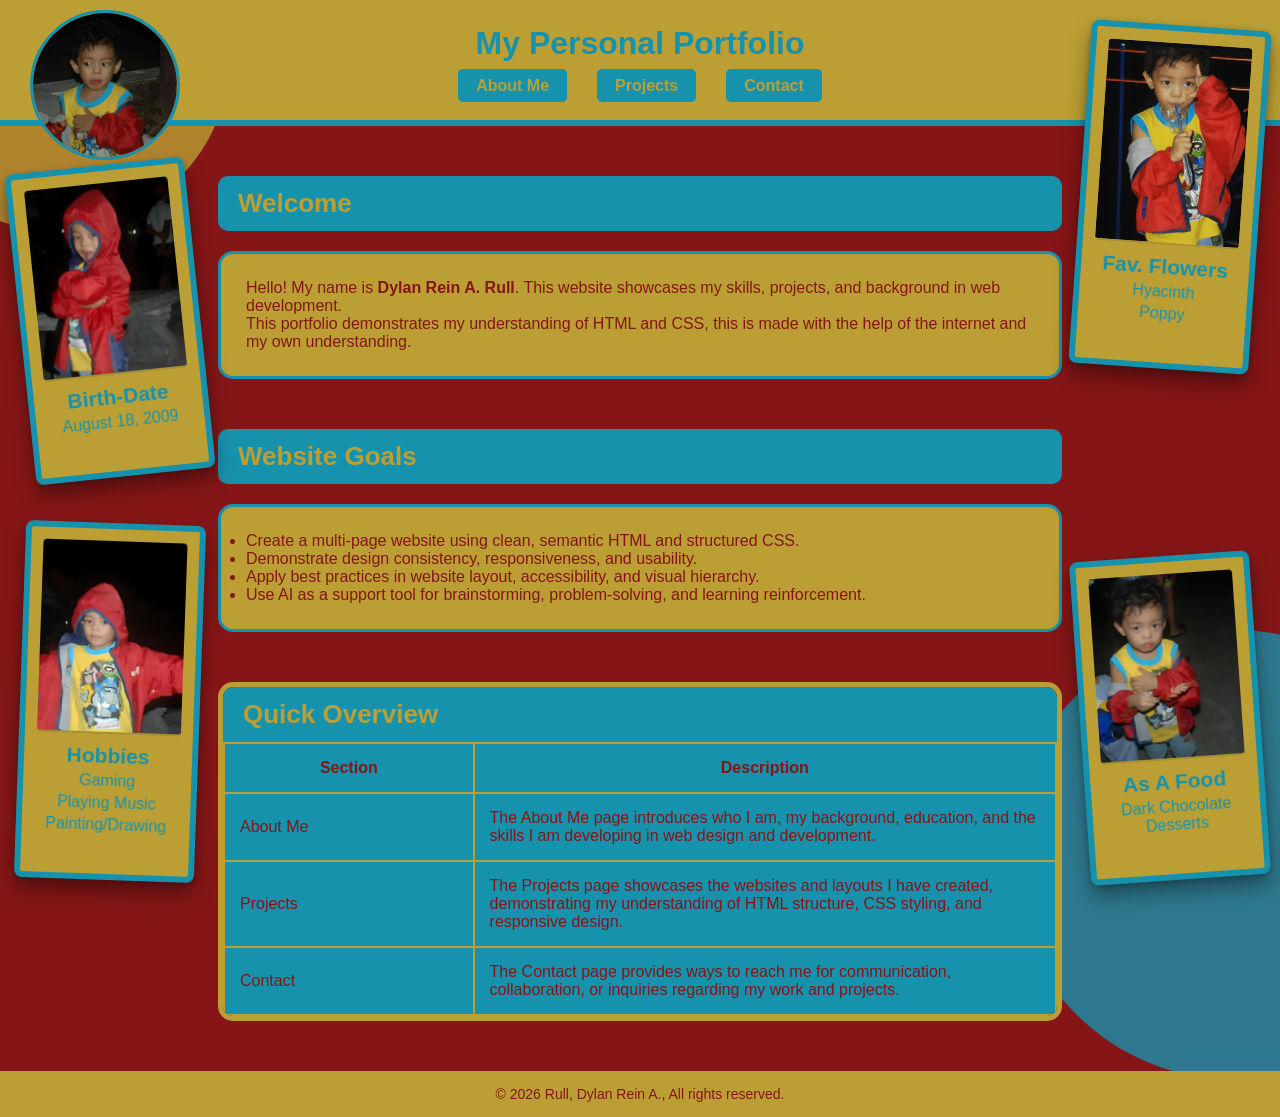
<file: index.html>
<!DOCTYPE html>
<html lang="en">
<head>
    <meta charset="UTF-8">
    <title>My Personal Portfolio</title>
    <meta name="viewport" content="width=device-width, initial-scale=1.0">
    <link rel="stylesheet" href="styles.css">
</head>

<body>

<header>
<img src="assets/profile.jpg" alt="Profile Photo" class="header-profile">
    <h1>My Personal Portfolio</h1>
    <nav>
        <ul>
            <li><a href="about.html" target="_blank">About Me</a></li>
            <li><a href="projects.html" target="_blank">Projects</a></li>
            <li><a href="contact.html" target="_blank">Contact</a></li>
        </ul>
    </nav>
</header>

<main>
   <section>
    <h2>Welcome</h2>
    <div class="content-box">
        <p>Hello! My name is <strong>Dylan Rein A. Rull</strong>. This website showcases my skills, projects, and background in web development.</p>
        <p>This portfolio demonstrates my understanding of HTML and CSS, this is made with the help of the internet and my own understanding.</p>
    </div>
</section>

<section>
    <h2>Website Goals</h2>
    <div class="content-box">
        <ul>
            <li>Create a multi-page website using clean, semantic HTML and structured CSS.</li>
            <li>Demonstrate design consistency, responsiveness, and usability.</li>
            <li>Apply best practices in website layout, accessibility, and visual hierarchy.</li>
            <li>Use AI as a support tool for brainstorming, problem-solving, and learning reinforcement.</li>
        </ul>
    </div>
</section>

<div class="corner-photos">

    <div class="photo-card top-left">
        <img src="assets/photo1.png" alt="Mini Dylan">
					<h3>Birth-Date</h3>
                    <p>August 18, 2009</p>
    </div>

    <div class="photo-card top-right">
        <img src="assets/photo2.png" alt="Mini Dylan">
							<h3>Fav. Flowers</h3>
                    <p>Hyacinth</p>
					<p>Poppy</p>
    </div>

    <div class="photo-card bottom-left">
        <img src="assets/photo3.png" alt="Mini Dylan">
							<h3>Hobbies</h3>
                    <p>Gaming</p> <p>Playing Music</p> <p>Painting/Drawing</p>
    </div>

    <div class="photo-card bottom-right">
        <img src="assets/photo4.png" alt="Mini Dylan">
							<h3>As A Food</h3>
                    <p>Dark Chocolate Desserts</p>
    </div>

</div>

    <section class="quick-overview">
        <h2>Quick Overview</h2>
        <table>
            <thead>
                <tr>
                    <th>Section</th>
                    <th>Description</th>
                </tr>
            </thead>
            <tbody>
                <tr>
                    <td>About Me</td>
                    <td>The About Me page introduces who I am, my background, education, and the skills I am developing in web design and development.</td>
                </tr>
                <tr>
                    <td>Projects</td>
                    <td>The Projects page showcases the websites and layouts I have created, demonstrating my understanding of HTML structure, CSS styling, and responsive design.</td>
                </tr>
                <tr>
                    <td>Contact</td>
                    <td>The Contact page provides ways to reach me for communication, collaboration, or inquiries regarding my work and projects.</td>
                </tr>
            </tbody>
        </table>
    </section>
</main>

<footer>
    <p>&copy; 2026 Rull, Dylan Rein A., All rights reserved.</p>
</footer>
</body>
</html>
</file>
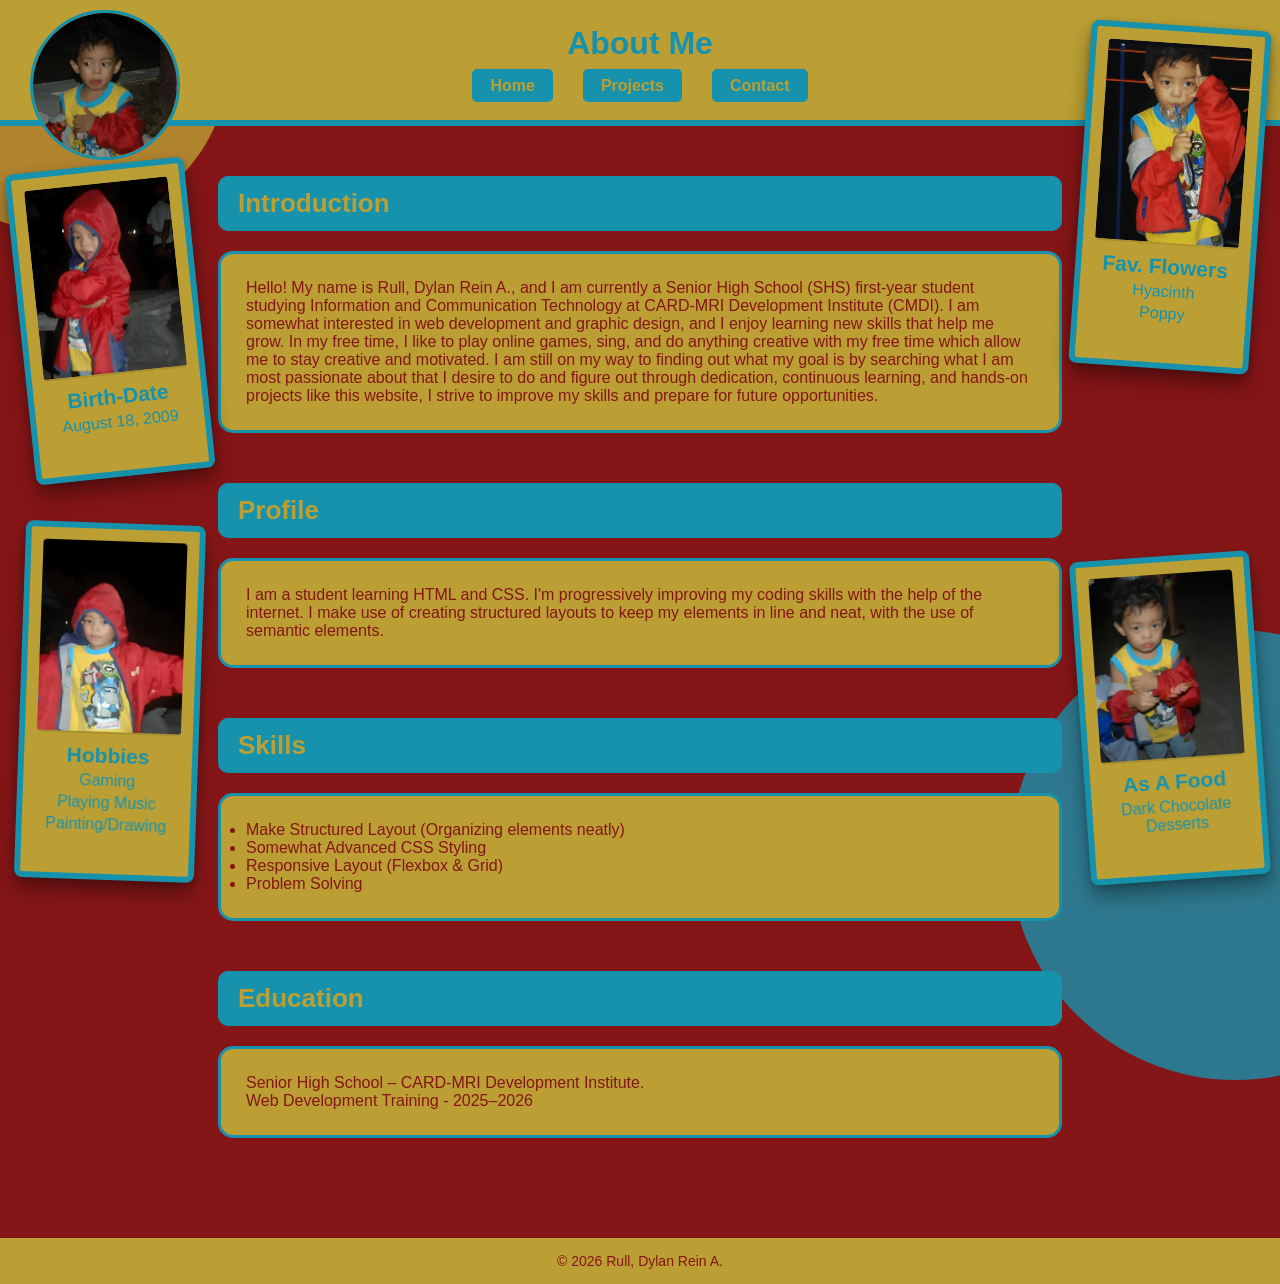
<file: about.html>
<!DOCTYPE html>
<html lang="en">
<head>
    <meta charset="UTF-8">
    <title>About Me</title>
    <meta name="viewport" content="width=device-width, initial-scale=1.0">
    <link rel="stylesheet" href="styles.css">
</head>

<body>

<header>
    <img src="assets/profile.jpg" alt="Profile Photo" class="header-profile">

    <div class="header-text">
        <h1>About Me</h1>
        <nav>
            <ul>
                <li><a href="index.html" target="_blank">Home</a></li>
                <li><a href="projects.html" target="_blank">Projects</a></li>
                <li><a href="contact.html" target="_blank">Contact</a></li>
            </ul>
        </nav>
    </div>
</header>

<div class="corner-photos">

    <div class="photo-card top-left">
        <img src="assets/photo1.png" alt="Mini Dylan">
					<h3>Birth-Date</h3>
                    <p>August 18, 2009</p>
    </div>

    <div class="photo-card top-right">
        <img src="assets/photo2.png" alt="Mini Dylan">
							<h3>Fav. Flowers</h3>
                    <p>Hyacinth</p>
					<p>Poppy</p>
    </div>

    <div class="photo-card bottom-left">
        <img src="assets/photo3.png" alt="Mini Dylan">
							<h3>Hobbies</h3>
                    <p>Gaming</p> <p>Playing Music</p> <p>Painting/Drawing</p>
    </div>

    <div class="photo-card bottom-right">
        <img src="assets/photo4.png" alt="Mini Dylan">
							<h3>As A Food</h3>
                    <p>Dark Chocolate Desserts</p>
    </div>

</div>

</div>

<main>
	<!-- Get To Know Me--!>
	<section>
	     <h2>Introduction</h2>
		 <div class="content-box">
		 <p>Hello! My name is Rull, Dylan Rein A., and I am currently a Senior High School (SHS) first-year student
		 studying Information and Communication Technology at CARD-MRI Development Institute (CMDI). I am somewhat interested in
		 web development and graphic design, and I enjoy learning new skills that help me grow. In my free time, I like
		 to play online games, sing, and do anything creative with my free time which allow me to stay creative and motivated.
		 I am still on my way to finding out what my goal is by searching what I am most passionate about that I desire to do and
		 figure out through dedication, continuous learning, and hands-on projects like this website, I strive to improve my skills
		 and prepare for future opportunities.</p>
		 </div>
		 </section>

    <!-- Profile Section -->
<section>
    <h2>Profile</h2>
    <div class="content-box">
        <p>
            I am a student learning HTML and CSS. I'm progressively improving my coding skills with the help of the internet.
			I make use of creating structured layouts to keep my elements in line and neat, with the use of semantic elements.
        </p>
    </div>
</section>

    <!-- Skills Section -->
    <section>
        <h2>Skills</h2>
        <div class="content-box">
            <ul>
                <li>Make Structured Layout (Organizing elements neatly)</li>
                <li>Somewhat Advanced CSS Styling</li>
                <li>Responsive Layout (Flexbox & Grid)</li>
                <li>Problem Solving</li>
            </ul>
        </div>
    </section>

    <!-- Education Section -->
    <section>
        <h2>Education</h2>
        <div class="content-box">
            <p>Senior High School – CARD-MRI Development Institute.</p>
            <p>Web Development Training - 2025–2026</p>
        </div>
    </section>



</main>

<footer>
    <p>&copy; 2026 Rull, Dylan Rein A.</p>
</footer>

</body>
</html>
</file>
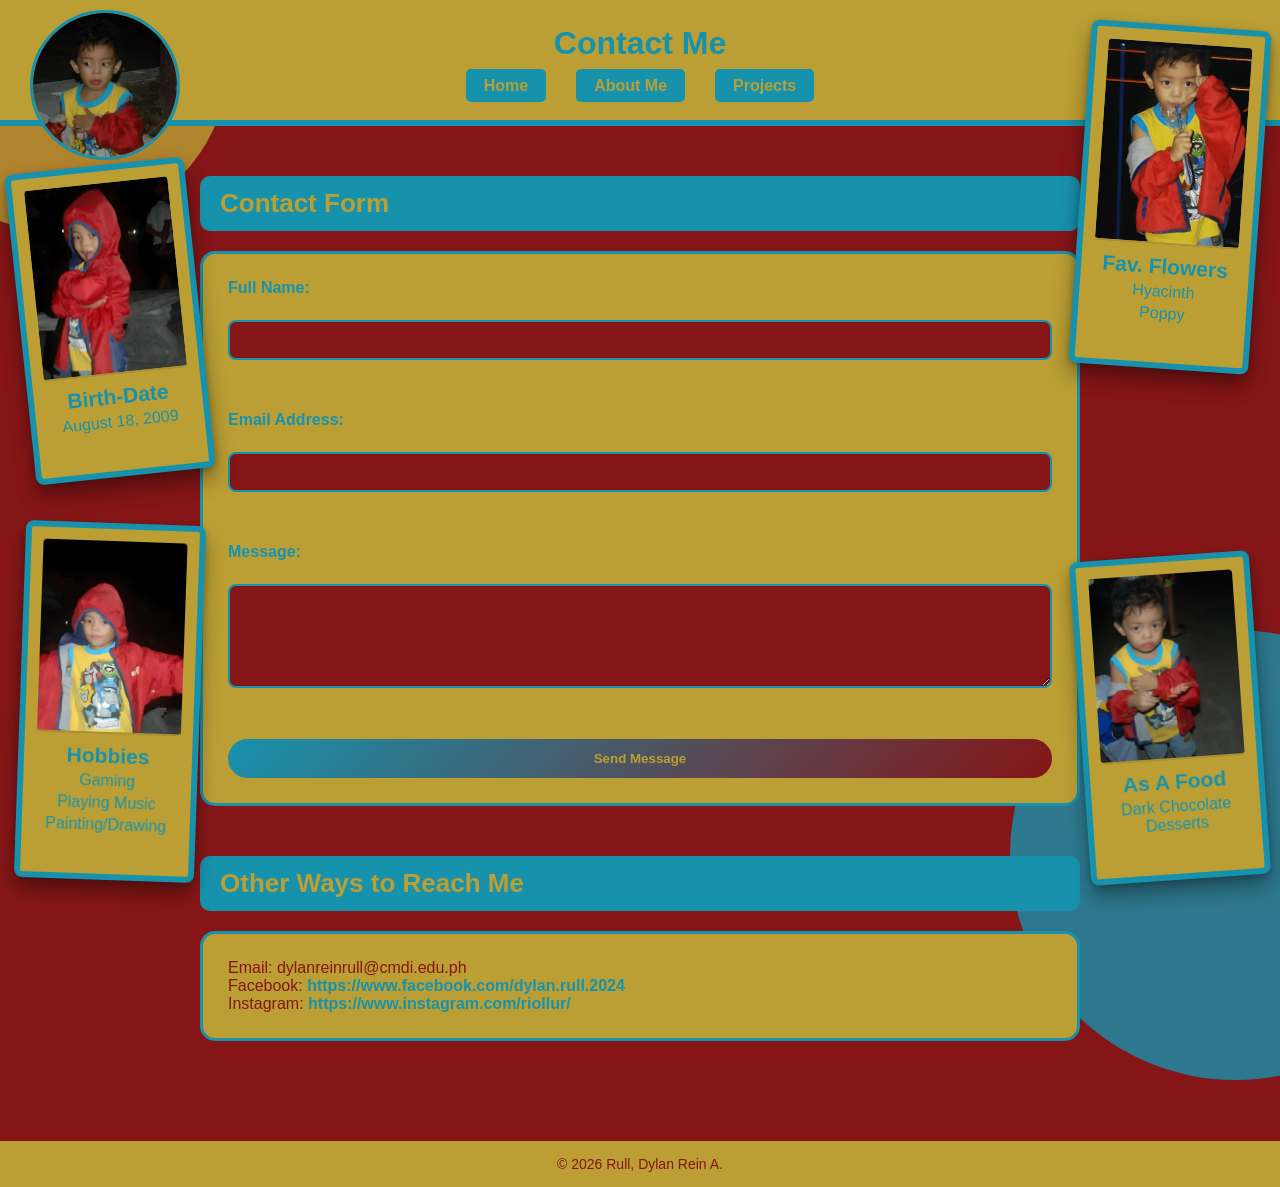
<file: contact.html>
<!DOCTYPE html>
<html lang="en">
<head>
    <meta charset="UTF-8">
    <title>Contact</title>
    <meta name="viewport" content="width=device-width, initial-scale=1.0">
    <link rel="stylesheet" href="styles.css">
</head>

<body>

<header>
<img src="assets/profile.jpg" alt="Profile Photo" class="header-profile">
    <h1>Contact Me</h1>
    <nav>
        <ul>
            <li><a href="index.html" target="_blank">Home</a></li>
            <li><a href="about.html" target="_blank">About Me</a></li>
            <li><a href="projects.html" target="_blank">Projects</a></li>
        </ul>
    </nav>
</header>

<div class="corner-photos">

    <div class="photo-card top-left">
        <img src="assets/photo1.png" alt="Mini Dylan">
					<h3>Birth-Date</h3>
                    <p>August 18, 2009</p>
    </div>

    <div class="photo-card top-right">
        <img src="assets/photo2.png" alt="Mini Dylan">
							<h3>Fav. Flowers</h3>
                    <p>Hyacinth</p>
					<p>Poppy</p>
    </div>

    <div class="photo-card bottom-left">
        <img src="assets/photo3.png" alt="Mini Dylan">
							<h3>Hobbies</h3>
                    <p>Gaming</p> <p>Playing Music</p> <p>Painting/Drawing</p>
    </div>

    <div class="photo-card bottom-right">
        <img src="assets/photo4.png" alt="Mini Dylan">
							<h3>As A Food</h3>
                    <p>Dark Chocolate Desserts</p>
    </div>

</div>

<!-- NEW WRAPPER -->
<div class="contact-page">

<main>
    <section>
        <h2>Contact Form</h2>
<div class="content-box">

<form action="mailto:dylanreinrull@cmdi.edu.ph" method="post" enctype="text/plain">

            <label for="name">Full Name:</label><br>
            <input type="text" id="name" name="name" required><br><br>

            <label for="email">Email Address:</label><br>
            <input type="email" id="email" name="email" required><br><br>

            <label for="message">Message:</label><br>
            <textarea id="message" name="message" rows="5" required></textarea><br><br>

            <button type="submit">Send Message</button>

</form>

</div>
    </section>

    <section>
        <h2>Other Ways to Reach Me</h2>

        <div class="content-box">
        <p>Email: dylanreinrull@cmdi.edu.ph</p>
        <p>Facebook: <a href="https://www.facebook.com/dylan.rull.2024" target="_blank">https://www.facebook.com/dylan.rull.2024</a></p>
        <p>Instagram: <a href="https://www.instagram.com/riollur/" target="_blank">https://www.instagram.com/riollur/</a></p>
        </div>

    </section>
</main>

</div>

<footer>
    <p>&copy; 2026 Rull, Dylan Rein A.</p>
</footer>

</body>
</html>
</file>
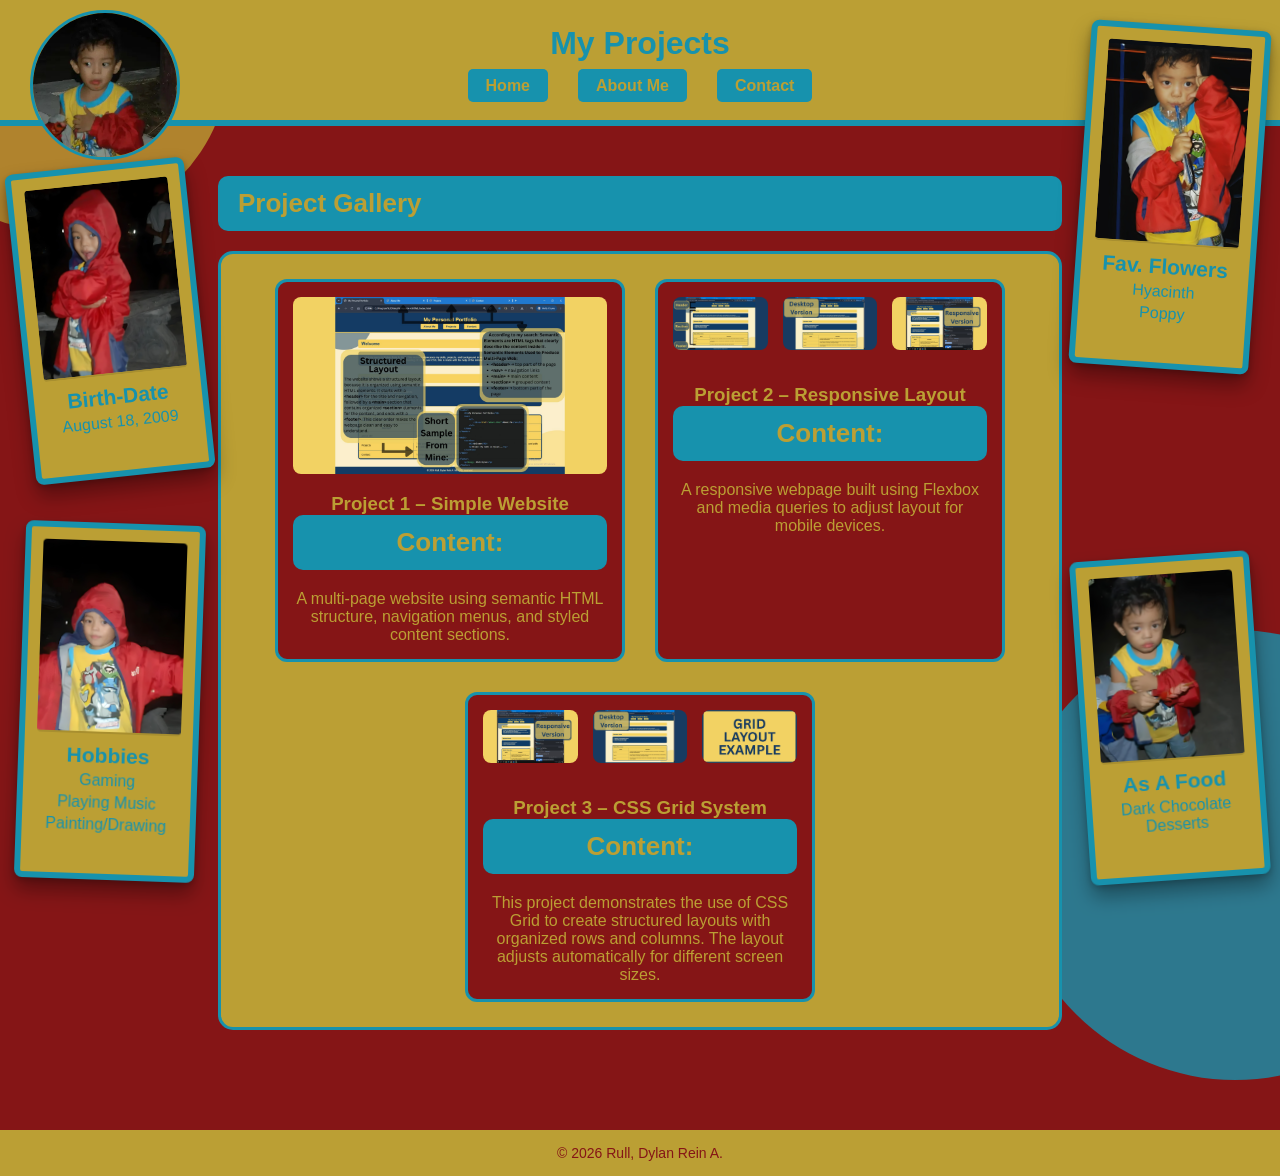
<file: projects.html>
<!DOCTYPE html>
<html lang="en">
<head>
    <meta charset="UTF-8">
    <title>Projects</title>
    <meta name="viewport" content="width=device-width, initial-scale=1.0">
    <link rel="stylesheet" href="styles.css">
</head>

<body>

<header>
<img src="assets/profile.jpg" alt="Profile Photo" class="header-profile">
    <h1>My Projects</h1>
    <nav>
        <ul>
            <li><a href="index.html" target="_blank">Home</a></li>
            <li><a href="about.html" target="_blank">About Me</a></li>
            <li><a href="contact.html" target="_blank">Contact</a></li>
        </ul>
    </nav>
</header>

<div class="corner-photos">

    <div class="photo-card top-left">
        <img src="assets/photo1.png" alt="Mini Dylan">
					<h3>Birth-Date</h3>
                    <p>August 18, 2009</p>
    </div>

    <div class="photo-card top-right">
        <img src="assets/photo2.png" alt="Mini Dylan">
							<h3>Fav. Flowers</h3>
                    <p>Hyacinth</p>
					<p>Poppy</p>
    </div>

    <div class="photo-card bottom-left">
        <img src="assets/photo3.png" alt="Mini Dylan">
							<h3>Hobbies</h3>
                    <p>Gaming</p> <p>Playing Music</p> <p>Painting/Drawing</p>
    </div>

    <div class="photo-card bottom-right">
        <img src="assets/photo4.png" alt="Mini Dylan">
							<h3>As A Food</h3>
                    <p>Dark Chocolate Desserts</p>
    </div>

</div>

<main>

    <section>
        <h2>Project Gallery</h2>

        <div class="content-box">

            <div class="project-grid">
			

                <!-- ===== Project 1 ===== -->
                <div class="project-card">
                   <a href="assets/ProjectGoal1.jpg" target="_blank">
    <img src="assets/ProjectGoal1.jpg" alt="Project 1 Screenshot" class="project-img">
</a>
                    <h3>Project 1 – Simple Website</h3>
					<h2>Content:</h2>
                    <p>
                        A multi-page website using semantic HTML structure,
                        navigation menus, and styled content sections.
                    </p>
                </div>

<!-- ===== Project 2 ===== -->
<div class="project-card">
<!-- Multiple Images Grid -->
    <div class="project-images">
        <a href="assets/ProjectGoal2-1.jpg" target="_blank">
            <img src="assets/ProjectGoal2-1.jpg" alt="Header, Section and Footer" class="project-img">
        </a>

        <a href="assets/ProjectGoal2-2.jpg" target="_blank">
            <img src="assets/ProjectGoal2-2.jpg" alt="Responsive View" class="project-img">
        </a>

        <a href="assets/ProjectGoal2-3.jpg" target="_blank">
            <img src="assets/ProjectGoal2-3.jpg" alt="Desktop View" class="project-img">
        </a>
    </div>
    <h3>Project 2 – Responsive Layout</h3>
	    <h2>Content:</h2>

    <p>
        A responsive webpage built using Flexbox and
        media queries to adjust layout for mobile devices.
    </p>
</div>
              <!-- ===== Project 3 ===== -->
<div class="project-card">
  <div class="project-images">
        <a href="assets/ProjectGoal2-3.jpg" target="_blank">
            <img src="assets/ProjectGoal2-3.jpg" alt="Grid Desktop View" class="project-img">
        </a>

        <a href="assets/ProjectGoal2-2.jpg" target="_blank">
            <img src="assets/ProjectGoal2-2.jpg" alt="Grid Mobile View" class="project-img">
        </a>

        <a href="assets/ProjectGoal3.jpg" target="_blank">
            <img src="assets/ProjectGoal3.jpg" alt="Grid Layout Structure" class="project-img">
        </a>
    </div>
    <h3>Project 3 – CSS Grid System</h3>
	    <h2>Content:</h2>

    <p>
        This project demonstrates the use of CSS Grid to create
        structured layouts with organized rows and columns.
        The layout adjusts automatically for different screen sizes.
    </p>
</div>
    </section>
	

</main>

<footer>
    <p>&copy; 2026 Rull, Dylan Rein A.</p>
</footer>

</body>
</html>
</file>
<file: styles.css>
/* ================= RESET ================= */
* {
    margin: 0;
    padding: 0;
    box-sizing: border-box;
}

/* ================= FULL PAGE LAYOUT ================= */
html, body {
    height: 100%;
}

body {
    background-color: #851516;
    font-family: Arial Black, sans-serif;
    position: relative;
    overflow-x: hidden;

    display: flex;
    flex-direction: column;
}

/* ================= BACKGROUND CIRCLES ================= */
body::before {
    content: "";
    position: fixed;
    width: 350px;
    height: 350px;
    background-color: #bb9f34;
    border-radius: 50%;
    top: -120px;
    left: -120px;
    opacity: 0.8;
    z-index: -1;
}

body::after {
    content: "";
    position: fixed;
    width: 450px;
    height: 450px;
    background-color: #1792ad;
    border-radius: 50%;
    bottom: -180px;
    right: -180px;
    opacity: 0.8;
    z-index: -1;
}

/* ================= HEADER ================= */
header {
    background-color: #bb9f34;
    border-bottom: 6px solid #1792ad;
    padding: 25px 0;
    text-align: center;
}

header h1 {
    color: #1792ad;
    font-size: 32px;
    margin-bottom: 15px;
	    font-family: Arial Black, sans-serif;
}

/* ================= NAVIGATION ================= */
nav ul {
    list-style: none;
    display: flex;
    justify-content: center;
    gap: 30px;
}

nav a {
    background-color: #1792ad;
    color: #bb9f34;
    padding: 8px 18px;
    border-radius: 5px;
    text-decoration: none;
    font-weight: bold;
}

nav a:hover {
    opacity: 0.8;
}

/* ================= MAIN CONTENT ================= */
main {
    padding: 50px 10%;
    flex: 1;
	max-width: 1100px;
	margin: auto;
}

.contact-page{
    max-width: 1100px;
    width: 90%;
    margin: auto;
}

/* ================= SECTION HEADERS ================= */
section h2 {
    background-color: #1792ad;
    color: #bb9f34;
    padding: 12px 20px;
    border-radius: 10px;
    margin-bottom: 20px;
    font-size: 26px;
	    font-family: Arial Black, sans-serif;
}

/* ================= CONTENT BOX ================= */
.content-box {
    background-color: #bb9f34;
    padding: 25px;
    border-radius: 15px;
    margin-bottom: 50px;
    border: 3px solid #1792ad;
    color: #851516;
}

/* ================= QUICK OVERVIEW ================= */
.quick-overview {
    border: 5px solid #bb9f34;
    border-radius: 15px;
    overflow: hidden;
}

.quick-overview h2 {
    margin: 0;
    border-bottom-left-radius: 0;
    border-bottom-right-radius: 0;
}

.quick-overview table {
    margin: 0;
}

/* ================= TABLE STYLING ================= */
table {
    width: 100%;
    border-collapse: collapse;
}

th, td {
    border: 2px solid #bb9f34;
    padding: 15px;
    color: #851516;
}
/* Left Column */
td:nth-child(1), th:nth-child(1) {
    width: 30%;
    background-color: #1792ad;
}

/* Right Column */
td:nth-child(2), th:nth-child(2) {
    width: 70%;
    background-color: #1792ad;
}

/* ================= FOOTER ================= */
footer {
    background-color: #bb9f34;
    color: #851516;
    text-align: center;
    padding: 15px;
}

footer p {
    font-size: 14px;
}

/* ================= PROJECT GALLERY ================= */
.project-grid {
    display: flex;
    justify-content: center;
    gap: 30px;
    flex-wrap: wrap;
}

.project-card {
    background-color: #851516;
    border: 3px solid #1792ad;
    border-radius: 12px;
    padding: 15px;
    width: 100%;
    max-width: 350px;
    text-align: center;
    transition: transform 0.3s ease, box-shadow 0.3s ease;
}

.project-card:hover {
    transform: translateY(-8px);
    box-shadow: 0 10px 25px rgba(0, 0, 0, 0.25);
}

.project-card img {
    width: 100%;
    height: auto;
    border-radius: 8px;
    margin-bottom: 15px;
}

.project-images {
    display: grid;
    grid-template-columns: repeat(3, 1fr);
    gap: 8px;
    margin-bottom: 15px;
}

/* ================= CLICK TO EXPAND PROJECTS ================= */

.project-card h3,
.project-card h2,
.project-card p {
    color: #bb9f34 !important;
}

.project-card input {
    display: none;
}

.project-header {
    cursor: pointer;
    display: block;
    padding: 15px;
    text-align: center;
}

.project-header img {
    width: 100%;
    border-radius: 8px;
    margin-bottom: 10px;
}

.project-header h3 {
    color: #bb9f34;
}

.project-details {
    max-height: 0;
    overflow: hidden;
    transition: max-height 0.4s ease;
    padding: 0 15px;
    color: #bb9f34;
}

.project-card input:checked ~ .project-details {
    max-height: 300px;
    padding: 15px;
}

.project-card:hover {
    transform: translateY(-5px);
}

/* ===== Profile Section Layout ===== */
.profile-section {
    position: relative;
}

/* Profile Image Styling */
.project-images { 
    display: grid;
    grid-template-columns: repeat(3, 1fr);
    gap: 15px; 
}

/* ===== Sticky Header ===== */
.main-header {
    position: sticky;
    top: 0;
    z-index: 1000;

    display: flex;
    align-items: center;
    justify-content: center;

    background-color: #bb9f34;
    border-bottom: 6px solid #1792ad;
    padding: 20px;
}

.header-text {
    text-align: center;
}

.header-profile {
    width: 150px;
    height: 150px;
    border-radius: 50%;
    object-fit: cover;

    position: absolute;
    left: 30px;
    top: 10px;

    border: 3px solid #1792ad;
}

.project-images a {
    display: block;
    overflow: visible;
}

.project-img {
    transition: transform 0.3s ease, box-shadow 0.3s ease;
}

.project-img:hover {
    transform: scale(2.5);
    box-shadow: 0 15px 40px rgba(0, 0, 0, 0.5);
    position: relative;
    z-index: 100;
}

/* Contact page links */
.content-box a {
    color: #1792ad;
    text-decoration: none;
    font-weight: bold;
}

.content-box a:hover {
    color: #851516;
    text-decoration: underline;
}

.content-box p {
    color: #851516;
}

/* Contact Form Styling */
form {
    display: flex;
    flex-direction: column;
}

form label {
    color: #1792ad;
    font-weight: bold;
    margin-bottom: 5px;
}

form input,
form textarea {
    padding: 10px;
    border-radius: 8px;
    border: 2px solid #1792ad;
    background-color: #851516;
    color: #bb9f34;
    font-size: 14px;
    margin-bottom: 15px;
}

form input:focus,
form textarea:focus {
    outline: none;
    border-color: #851516;
    box-shadow: 0 0 8px rgba(255,255,255,0.5);
}

form button {
    background: linear-gradient(135deg, #1792ad, #851516);
    color: #bb9f34;
    padding: 12px;
    border: none;
    border-radius: 25px;
    font-weight: bold;
    cursor: pointer;
    transition: 0.3s ease;
}

form button:hover {
    transform: translateY(-3px);
    box-shadow: 0 8px 20px rgba(0,0,0,0.3);
}

/* ================= MOBILE RESPONSIVE ================= */
@media (max-width: 768px) {

    main {
        padding: 30px 5%;
    }

    .project-grid {
        flex-direction: column;
        align-items: center;
    }

    .project-card {
        max-width: 100%;
    }

    .project-images {
        grid-template-columns: 1fr;
    }

    .header-profile {
        width: 90px;
        height: 90px;
        left: 15px;
        top: 10px;
    }

    header h1 {
        font-size: 24px;
    }
}

/* ================ PHOTO CARD ================*/
/* Container for the page */	
.page-photos{
    position: absolute;
    inset: 0;           /* top:0 right:0 bottom:0 left:0 */
    pointer-events: none;
			z-index: 1000;
}

/* Photocard style */
.photo-card{
    position: absolute;
    background: #bb9f34;
    padding: 12px 12px 40px 12px;
    border: 6px solid #1792ad;
    border-radius: 8px;
    width: 180px;
box-shadow: 
0 12px 20px rgba(0,0,0,0.35),
0 2px 6px rgba(0,0,0,0.2);
		z-index: 1000;
}

/* Image */
.photo-card img{
    width: 100%;
    display: block;
	    border-radius: 4px;
    border-bottom: 2px solid rgba(0,0,0,0.1);
			z-index: 1000;
}

/* Top cards */
.top-left{
    top: 165px;
    left: 20px;
    transform: rotate(-6deg);

}

.top-right{
    top: 25px;
    right: 20px;
    transform: rotate(4deg);
	z-index: 1000;
}

.bottom-left{
    position: fixed;
    bottom: 20px;
    left: 20px;
    transform: rotate(2deg);
		z-index: 1000;
}

.bottom-right{
    position: fixed;
    bottom: 20px;
    right: 20px;
    transform: rotate(-4deg);
		z-index: 1000;
}

/* Photocard text area */
.photo-card h3{
    font-size: 21px;
    margin-top: 10px;
    text-align: center;
    color: #1792ad;   /* darker color so it shows */
}

.photo-card p{
    font-size: 16px;
    text-align: left-side;
    color: #1792ad; 
    margin-top: 4px;
font-family: "Arial Black", Arial, sans-serif;
}
.photo-card{
    text-align: center;
}

.photo-card img{
    margin-bottom: 10px;
}
.photo-card:hover{
    transform: scale(1.05) rotate(0deg);
    	z-index: 1000;
}

/* ============ PHOTOCARDS RESPONSIVE MODE ================ */
@media (max-width: 768px) {

    .photo-card {
        display: none !important;
    }

}
</file>
